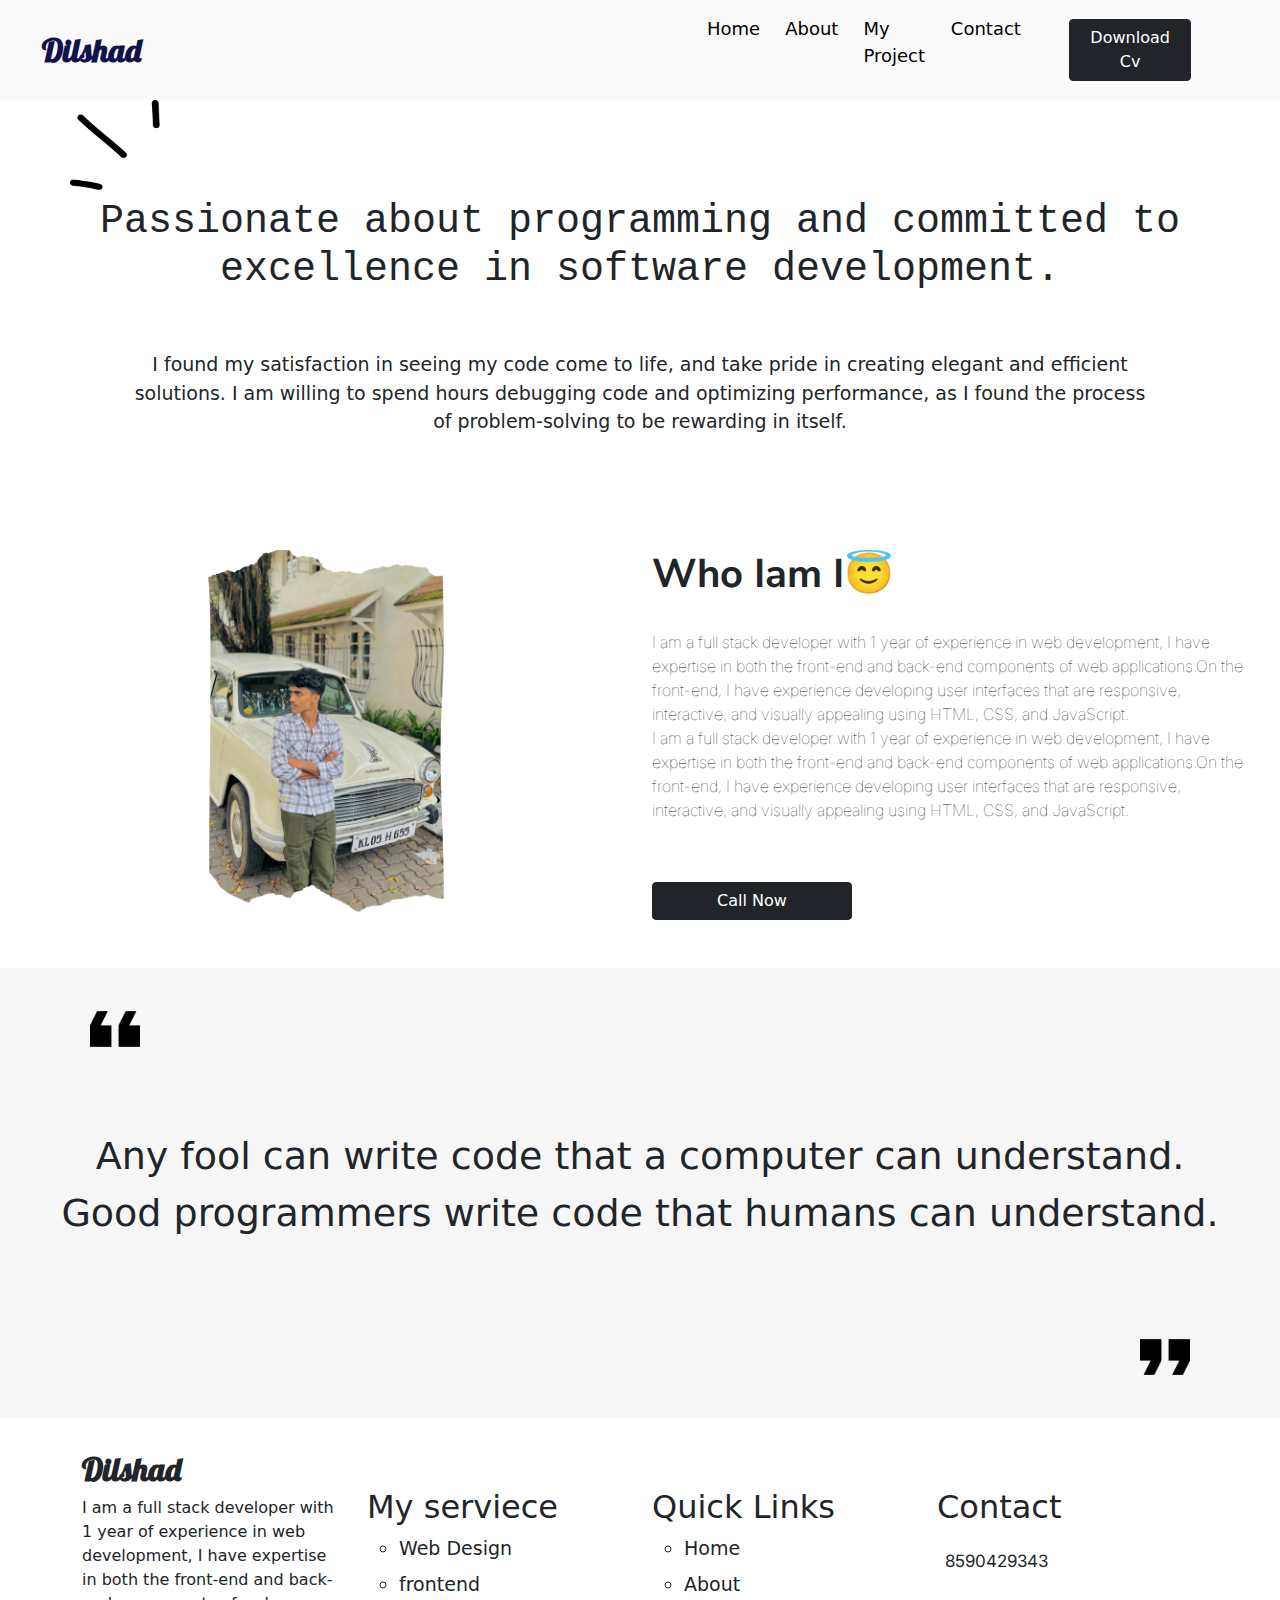
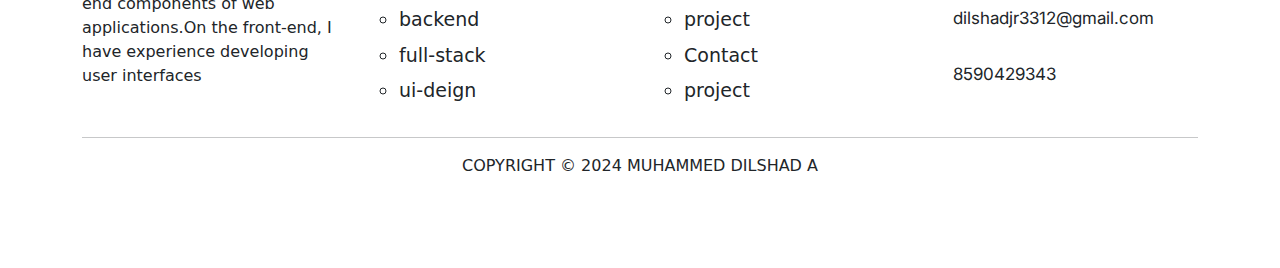
<file: about.html>
<!DOCTYPE html>
<html lang="en">

<head>
    <meta charset="UTF-8">
    <meta name="viewport" content="width=device-width, initial-scale=1.0">
    <title>Document</title>
    <link rel="stylesheet" href="about.css">
    <link rel="stylesheet" href="css/bootstrap.css">




    <link rel="stylesheet" href="https://cdnjs.cloudflare.com/ajax/libs/font-awesome/6.5.1/css/all.min.css"
        integrity="sha512-DTOQO9RWCH3ppGqcWaEA1BIZOC6xxalwEsw9c2QQeAIftl+Vegovlnee1c9QX4TctnWMn13TZye+giMm8e2LwA=="
        crossorigin="anonymous" referrerpolicy="no-referrer" />

    <link rel="preconnect" href="https://fonts.googleapis.com">
    <link rel="preconnect" href="https://fonts.gstatic.com" crossorigin>
    <link href="https://fonts.googleapis.com/css2?family=Inter&family=Nunito+Sans:opsz@6..12&family=Viga&display=swap"
        rel="stylesheet">

    <link rel="preconnect" href="https://fonts.googleapis.com">
    <link rel="preconnect" href="https://fonts.gstatic.com" crossorigin>
    <link
        href="https://fonts.googleapis.com/css2?family=Inter&family=Lobster&family=Nunito+Sans:opsz@6..12&family=Viga&display=swap"
        rel="stylesheet">

</head>

<body>
    <!-- navabr -->
    <nav class="container-fluid ">
        <div class="row  d-flex  align-items-center h-100">
            <div class="logo col col-md-3 col-lg-6 text-capitalize fw-bolder  ">dilshad</div>
            <div class="menuImg  col d-flex d-md-none justify-content-end ">
                <img id="menuBtn" src="images/menu.png " alt="">
            </div>
            <div class="Content col col-md-3 col-lg-5   d-none d-md-flex  h-100 align-items-center gap-5 justify-content-evenly ">
                <div class="links d-flex ">

                    <a href="/portfolio"> <p class="text-capitalize">Home</p> </a>
                    <a href="about.html">  <p class="text-capitalize">About</p> </a>
                    <a href="Project.html">   <p class="text-capitalize">My Project</p> </a>
                    <a href="Contact.html">  <p class="text-capitalize">Contact</p> </a>
                </div>
                <button type="button" class="btn btn-dark btn-dark-outline  text-capitalize ">Download cv</button>


            </div>
        </div>
    </nav>
    <!-- navbar end -->

    <!-- passoin -->
    <div class="passion  position-relative container d-flex flex-column gap-5 align-items-center justify-content-center">
        <img class="img-fluid arrowpassion" src="images/arrow.png" alt="">
        <h3 class="text-center headerPassion">Passionate about programming and committed to excellence in software
            development.</h3>
        <p class="passionInfo text-center px-5">I found my satisfaction in seeing my code come to life, and take pride in creating elegant and efficient
            solutions. I am willing to spend hours debugging code and optimizing performance, as I found the process of
            problem-solving to be rewarding in itself.</p>
    </div>

    <!-- passoinEnd -->

        <!-- Aboutme -->
        <section class="aboutMe container-fluid mt-5 mt-md-0 d-flex justify-content-center">
            <div class="row   w-100 h-100 ">

                <div class="imgWrapper   d-none d-md-flex item h-75 col  align-items-center justify-content-center">
                    <img class="img-fluid" src="images/me.png" alt="">
                </div>
                <div class="AboutInfo col d-flex flex-column  gap-4">
                    <h3 class="fw-bold ">Who Iam I😇</h3>
    
                    <p>I am a full stack developer with 1 year of experience in web development, I have expertise in both
                        the
                        front-end and back-end components of web applications.On the front-end, I have experience developing
                        user interfaces that are responsive, interactive, and visually appealing using HTML, CSS, and
                        JavaScript. <br>
                        I am a full stack developer with 1 year of experience in web development, I have expertise in both
                        the front-end and back-end components of web applications.On the front-end, I have experience
                        developing user interfaces that are responsive, interactive, and visually appealing using HTML, CSS,
                        and JavaScript.</p>
                    <button type="button" class="btn btn-dark btn-dark-outline  text-capitalize ">call now</button>
                </div>
            </div>
    
        </section>
        <!-- Aboutme end-->

      

         <!-- quating -->

    <section class="quating container-fluid mt-5 d-flex justify-content-center align-items-center">
        <img src="images/quote.png" class="img-fluid leftQuating " alt="">
        <img src="images/quote.png" class="img-fluid rightQuating " alt="">
        <p class="text-center  mx-5">Any fool can write code that a computer can understand. Good programmers write code
            that humans can
            understand.</p>
    </section>
    <!-- quating -->

    <footer class="container footer">
        <div class="row h-100">
            <div class="col-12 col-md-3  footerLogo d-flex    flex-column justify-content-center">
                <h4 class="text-capitalize fw-bolder mainLogo ">dilshad
                </h4>
                <p>I am a full stack developer with 1 year of experience in web development, I have expertise in both
                    the front-end and back-end components of web applications.On the front-end, I have experience
                    developing user interfaces</p>
            </div>
            <div class="col-12 col-md-3    ">
                <h4 class="text-start myServiece">My serviece</h4>
                <ul class="items ">
                    <li>Web Design</li>
                    <li>frontend</li>
                    <li>backend</li>
                    <li>full-stack</li>
                    <li>ui-deign</li>

                </ul>
            </div>
            <div class="col-12 col-md-3">
                <h4 class="text-start myServiece">Quick Links</h4>
                <ul class="items ">
                    <li>Home</li>
                    <li>About</li>
                    <li>project</li>
                    <li>Contact</li>
                    <li>project</li>

                </ul>
            </div>
            <div class="col-12 col-md-3 d-flex flex-column gap-2 ">
                <h4 class="text-start myServiece"> Contact</h4>
                <div class="watsup      d-flex justify-content-start align-items-center gap-2">
                    <i style="font-size: 28px;" class="fa-brands fa-whatsapp fw-bold "></i>
                    <p>8590429343</p>
                </div>
                <div class="email  d-flex justify-content-start align-items-center gap-3">
                    <i style="font-size: 25px;" class="fa-regular fa-envelope "></i>
                    <p>dilshadjr3312@gmail.com</p>
                </div>
                <div class="phone  d-flex justify-content-start align-items-center gap-3 ">
                    <i style="font-size: 25px;" class="fa-solid fa-phone"></i>
                    <p>8590429343</p>
                </div>

            </div>
        </div>
        <hr>
        <p class="text-center text-uppercase ">Copyright © 2024 Muhammed Dilshad A</p>
    </footer>



    <!-- sideMen -->
    <div class="sideMenu d-md-none " id="sidmenu">
        <div class="row w-100 h-100 d-flex flex-column flex-md-row ">

            <div class="logoContainer  col-3 d-flex align-items-center justify-content-center w-100 mt-4">

                <div class="logoNew  text-capitalize fw-bolder  ">dilshad</div>
                <img id="clodeIcon" src="images/close.png" alt="">
            </div>


            <div class="menuContents d-flex flex-column w-100 align-items-center gap-2  ">
                <a href="/portfolio"> <p class="text-capitalize">Home</p> </a>
                   <a href="about.html">  <p class="text-capitalize">About</p> </a>
                   <a href="Project.html">   <p class="text-capitalize">My Project</p> </a>
                   <a href="Contact.html">  <p class="text-capitalize">Contact</p> </a>
            </div>
            <div class="logosSection">

            </div>

        </div>
    </div>







    <script src="js/bootstrap.js"></script>
    <script src="about.js"></script>
</body>

</html>
</file>
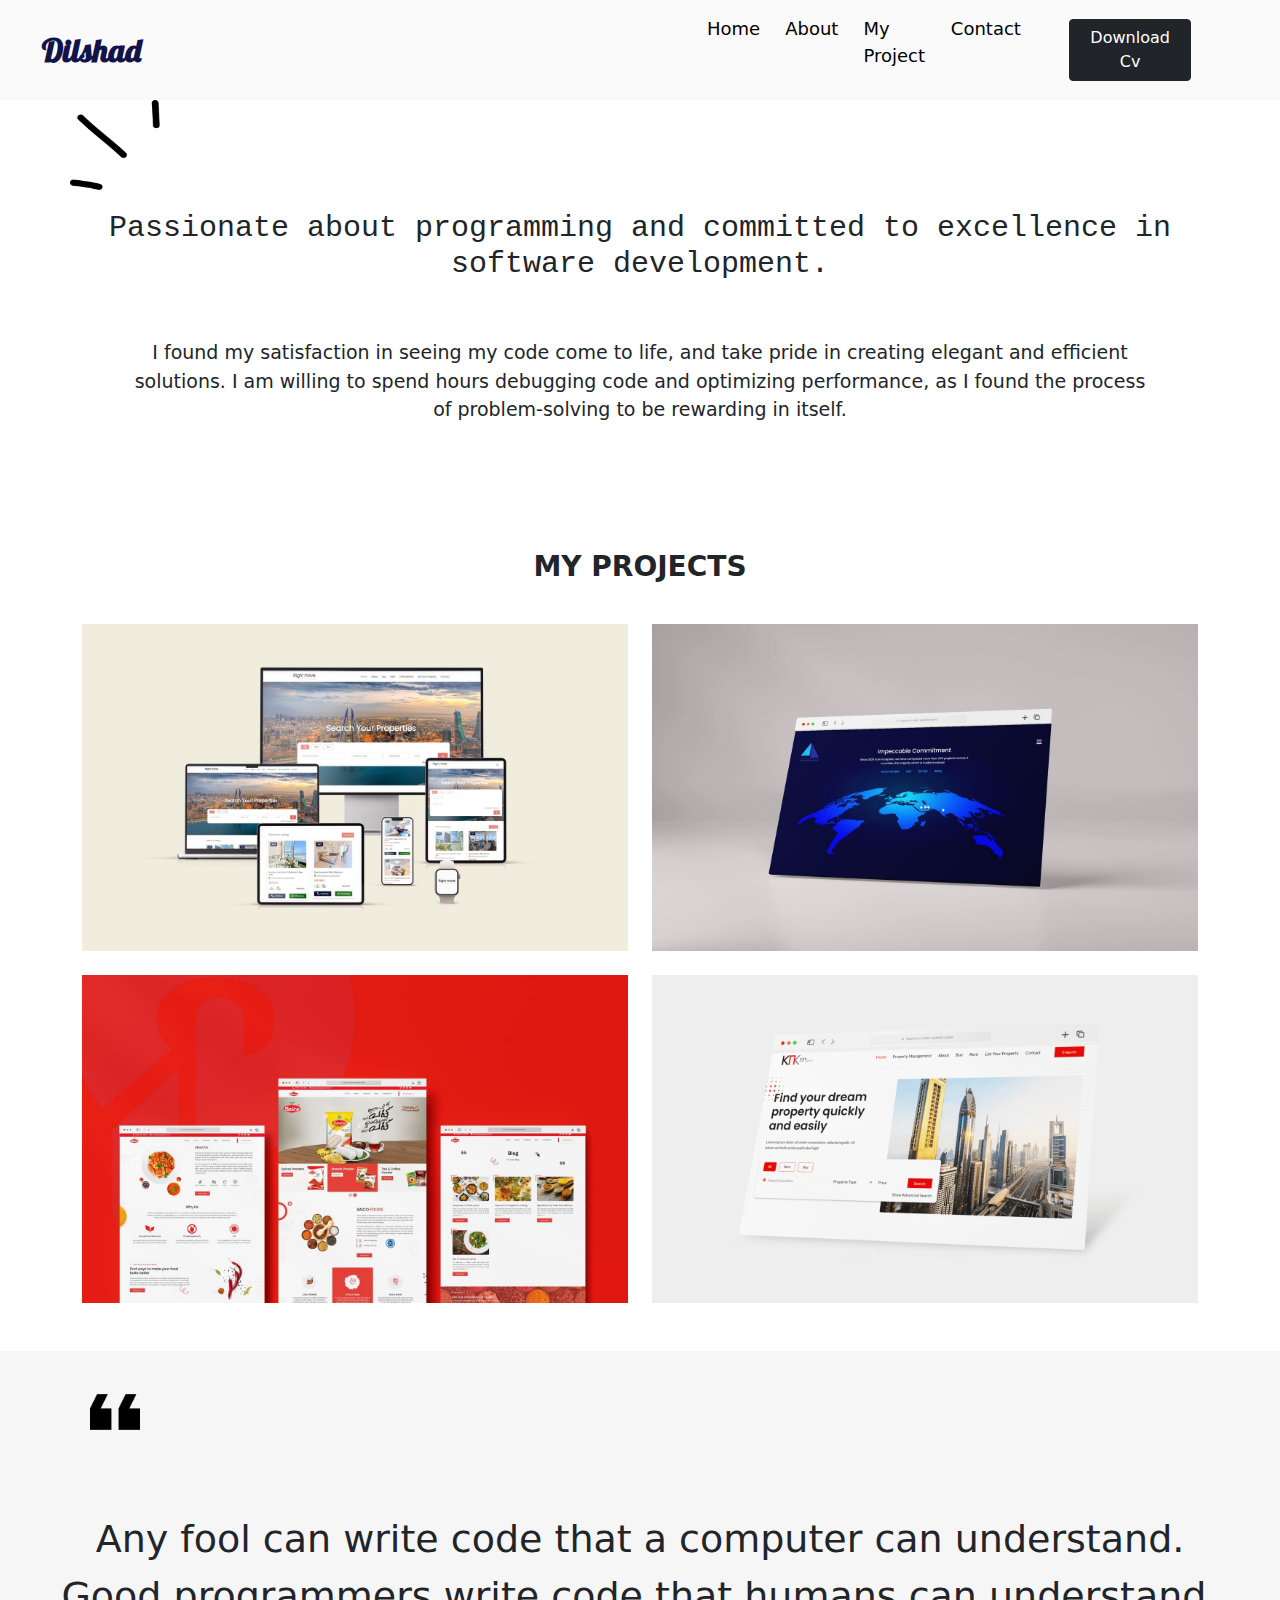
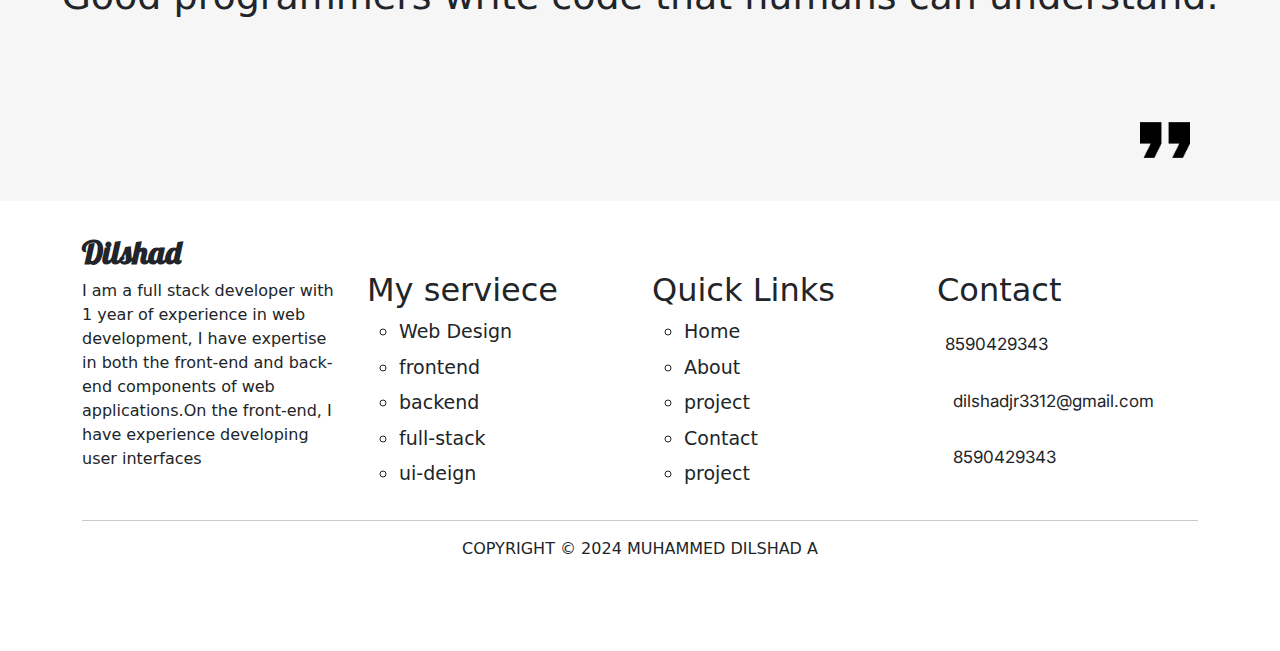
<file: Project.html>
<!DOCTYPE html>
<html lang="en">

<head>
    <meta charset="UTF-8">
    <meta name="viewport" content="width=device-width, initial-scale=1.0">
    <title>Document</title>
    <link rel="stylesheet" href="Project.css">
    <link rel="stylesheet" href="css/bootstrap.css">




    <link rel="stylesheet" href="https://cdnjs.cloudflare.com/ajax/libs/font-awesome/6.5.1/css/all.min.css"
        integrity="sha512-DTOQO9RWCH3ppGqcWaEA1BIZOC6xxalwEsw9c2QQeAIftl+Vegovlnee1c9QX4TctnWMn13TZye+giMm8e2LwA=="
        crossorigin="anonymous" referrerpolicy="no-referrer" />

    <link rel="preconnect" href="https://fonts.googleapis.com">
    <link rel="preconnect" href="https://fonts.gstatic.com" crossorigin>
    <link href="https://fonts.googleapis.com/css2?family=Inter&family=Nunito+Sans:opsz@6..12&family=Viga&display=swap"
        rel="stylesheet">

    <link rel="preconnect" href="https://fonts.googleapis.com">
    <link rel="preconnect" href="https://fonts.gstatic.com" crossorigin>
    <link
        href="https://fonts.googleapis.com/css2?family=Inter&family=Lobster&family=Nunito+Sans:opsz@6..12&family=Viga&display=swap"
        rel="stylesheet">

</head>

<body>
    <!-- navabr -->
    <nav class="container-fluid ">
        <div class="row  d-flex  align-items-center h-100">
            <div class="logo col col-md-3 col-lg-6 text-capitalize fw-bolder  ">dilshad</div>
            <div class="menuImg  col d-flex d-md-none justify-content-end ">
                <img id="menuBtn" src="images/menu.png " alt="">
            </div>
            <div class="Content col col-md-3 col-lg-5  d-none d-md-flex  h-100 align-items-center gap-5 justify-content-evenly ">
                <div class="links d-flex ">

                    <a href="/portfolio"> <p class="text-capitalize">Home</p> </a>
                    <a href="about.html">  <p class="text-capitalize">About</p> </a>
                    <a href="Project.html">   <p class="text-capitalize">My Project</p> </a>
                    <a href="Contact.html">  <p class="text-capitalize">Contact</p> </a>
                </div>
                <button type="button" class="btn btn-dark btn-dark-outline  text-capitalize ">Download cv</button>


            </div>
        </div>
    </nav>
    <!-- navbar end -->

    <!-- passoin -->
    <div
        class="passion  position-relative container d-flex flex-column gap-5 align-items-center justify-content-center">
        <img class="img-fluid arrowpassion" src="images/arrow.png" alt="">
        <h3 class="text-center headerPassion">Passionate about programming and committed to excellence in software
            development.</h3>
        <p class="passionInfo text-center px-5">I found my satisfaction in seeing my code come to life, and take pride
            in creating elegant and efficient
            solutions. I am willing to spend hours debugging code and optimizing performance, as I found the process of
            problem-solving to be rewarding in itself.</p>
    </div>

    <!-- passoinEnd -->

    <!-- Myproject -->
    <div class="container myProject">
        <h3 class="text-center text-uppercase fw-bolder">My Projects</h3>
        <div class="row mt-3 d-flex ">
            <div class="col-12 col-md-6 h-100    project1 mt-4">
                <img class="img-fluid" src="images/p1.jpg" alt="">
                <div class="infoProject    ">
                    <h3>Realia</h3>
                    <p>reali 2k 2023. This is Responsive static website, I used Masnory Js for
                        gallery Images. and used EmailJs for sending emails.

                        For this static website I used html, css, bootstrap, js and jquery. and also used owl carousel
                        and masnory for image gallery</p>
                        <div class="btnContainer d-flex align-items-center gap-5">

                            <button type="button" class="btn btn-dark btn-dark-outline  text-capitalize "> Live Demo</button>
                            <button type="button" class="btn btn-dark btn-dark-outline  text-capitalize "> Git hub Link</button>
                        </div>


                </div>

            </div>
            <div class="col-12 col-md-6 h-100    project1 mt-4">
                <img class="img-fluid" src="images/p2.jpg" alt="">
                <div class="infoProject    ">
                    <h3>Realia</h3>
                    <p>reali 2k 2023. This is Responsive static website, I used Masnory Js for
                        gallery Images. and used EmailJs for sending emails.

                        For this static website I used html, css, bootstrap, js and jquery. and also used owl carousel
                        and masnory for image gallery</p>
                        <div class="btnContainer d-flex align-items-center gap-5">

                            <button type="button" class="btn btn-dark btn-dark-outline  text-capitalize "> Live Demo</button>
                            <button type="button" class="btn btn-dark btn-dark-outline  text-capitalize "> Git hub Link</button>
                        </div>


                </div>

            </div>
            <div class="col-12 col-md-6 h-100    project1 mt-4">
                <img class="img-fluid" src="images/p3.jpg" alt="">
                <div class="infoProject    ">
                    <h3>Realia</h3>
                    <p>reali 2k 2023. This is Responsive static website, I used Masnory Js for
                        gallery Images. and used EmailJs for sending emails.

                        For this static website I used html, css, bootstrap, js and jquery. and also used owl carousel
                        and masnory for image gallery</p>
                        <div class="btnContainer d-flex align-items-center gap-5">

                            <button type="button" class="btn btn-dark btn-dark-outline  text-capitalize "> Live Demo</button>
                            <button type="button" class="btn btn-dark btn-dark-outline  text-capitalize "> Git hub Link</button>
                        </div>


                </div>

            </div>
            <div class="col-12 col-md-6 h-100    project1 mt-4">
                <img class="img-fluid" src="images/p4.png" alt="">
                <div class="infoProject    ">
                    <h3>Realia</h3>
                    <p>reali 2k 2023. This is Responsive static website, I used Masnory Js for
                        gallery Images. and used EmailJs for sending emails.

                        For this static website I used html, css, bootstrap, js and jquery. and also used owl carousel
                        and masnory for image gallery</p>
                        <div class="btnContainer d-flex align-items-center gap-5">

                            <button type="button" class="btn btn-dark btn-dark-outline  text-capitalize "> Live Demo</button>
                            <button type="button" class="btn btn-dark btn-dark-outline  text-capitalize "> Git hub Link</button>
                        </div>


                </div>

            </div>
        </div>

    </div>


    <!-- Myproject End-->




    <!-- quating -->

    <section class="quating container-fluid mt-5 d-flex justify-content-center align-items-center">
        <img src="images/quote.png" class="img-fluid leftQuating " alt="">
        <img src="images/quote.png" class="img-fluid rightQuating " alt="">
        <p class="text-center  mx-5">Any fool can write code that a computer can understand. Good programmers write code
            that humans can
            understand.</p>
    </section>
    <!-- quating -->

    <footer class="container footer">
        <div class="row h-100">
            <div class="col-12 col-md-3  footerLogo d-flex    flex-column justify-content-center">
                <h4 class="text-capitalize fw-bolder mainLogo ">dilshad
                </h4>
                <p>I am a full stack developer with 1 year of experience in web development, I have expertise in both
                    the front-end and back-end components of web applications.On the front-end, I have experience
                    developing user interfaces</p>
            </div>
            <div class="col-12 col-md-3    ">
                <h4 class="text-start myServiece">My serviece</h4>
                <ul class="items ">
                    <li>Web Design</li>
                    <li>frontend</li>
                    <li>backend</li>
                    <li>full-stack</li>
                    <li>ui-deign</li>

                </ul>
            </div>
            <div class="col-12 col-md-3">
                <h4 class="text-start myServiece">Quick Links</h4>
                <ul class="items ">
                    <li>Home</li>
                    <li>About</li>
                    <li>project</li>
                    <li>Contact</li>
                    <li>project</li>

                </ul>
            </div>
            <div class="col-12 col-md-3 d-flex flex-column gap-2 ">
                <h4 class="text-start myServiece"> Contact</h4>
                <div class="watsup      d-flex justify-content-start align-items-center gap-2">
                    <i style="font-size: 28px;" class="fa-brands fa-whatsapp fw-bold "></i>
                    <p>8590429343</p>
                </div>
                <div class="email  d-flex justify-content-start align-items-center gap-3">
                    <i style="font-size: 25px;" class="fa-regular fa-envelope "></i>
                    <p>dilshadjr3312@gmail.com</p>
                </div>
                <div class="phone  d-flex justify-content-start align-items-center gap-3 ">
                    <i style="font-size: 25px;" class="fa-solid fa-phone"></i>
                    <p>8590429343</p>
                </div>

            </div>
        </div>
        <hr>
        <p class="text-center text-uppercase ">Copyright © 2024 Muhammed Dilshad A</p>
    </footer>



    <!-- sideMen -->
    <div class="sideMenu d-md-none " id="sidmenu">
        <div class="row w-100 h-100 d-flex flex-column flex-md-row ">

            <div class="logoContainer  col-3 d-flex align-items-center justify-content-center w-100 mt-4">

                <div class="logoNew  text-capitalize fw-bolder  ">dilshad</div>
                <img id="clodeIcon" src="images/close.png" alt="">
            </div>


            <div class="menuContents d-flex flex-column w-100 align-items-center gap-2  ">
                <a href="/portfolio"> <p class="text-capitalize">Home</p> </a>
                   <a href="about.html">  <p class="text-capitalize">About</p> </a>
                   <a href="Project.html">   <p class="text-capitalize">My Project</p> </a>
                   <a href="Contact.html">  <p class="text-capitalize">Contact</p> </a>
            </div>
            <div class="logosSection">

            </div>

        </div>
    </div>







    <script src="js/bootstrap.js"></script>
    <script src="project.js"></script>
</body>

</html>
</file>
<file: about.css>
* {
    padding: 0;
    margin: 0;

}

nav {
    background-color: #FAFAFA;
    height: 100px;

}

nav .logo {
    font-family: 'Lobster', sans-serif;
    font-size: 2rem;
    margin-left: 30px;
    color: #13134B;

}
nav p{
    color: black;
}
nav a{
    text-decoration: none;
}
.sideMenu p{
    color: black;
}
.sideMenu a{
    text-decoration: none;
}

.Content :where(p) {
    font-size: 18px;
    margin-left: 25px;
}

.btn-dark-outline {
    /* border: 2px solid #13134B; */
    background-color: #13134B;
    color: white;
}

.btn-dark-outline:hover {
    background-color: white;
    color: #13134B;
    border: 1px solid #13134B;
}

.passion {
    height: 85vh;
}

.passion .headerPassion {
    font-size: 30px;
    font-weight: 400;
    font-family: 'Roboto Mono', monospace;
}
.passion .passionInfo{
    font-size: 19px;
}
.passion .arrowpassion {
    top: 0;
    left: 0;
    width: 50px;
    height: 50px;
    position: absolute;
}


.imgWrapper img {
    max-width: 60%;
    /* -webkit-mask-image: url(images/mytheme.svg);
    -webkit-mask-size: contain;
    -webkit-mask-position: center center;
    -webkit-mask-repeat: no-repeat; */
}

.AboutInfo h3 {
    font-size: 40px;
    font-family: 'Nunito Sans', sans-serif;


}

.AboutInfo p {
    font-weight: lighter;
    margin-left: 0px;
    font-family: 'Inter', sans-serif;
}

.AboutInfo button {
    max-width: 200px;
    margin-top: 20px;
}

.quating{
    position: relative;
    height: 50vh;
    background-color: #F6F6F6;
}
.quating p{
    font-weight: 500;
    font-size: 28px;
    font-family: system-ui, -apple-system, BlinkMacSystemFont, 'Segoe UI', Roboto, Oxygen, Ubuntu, Cantarell, 'Open Sans', 'Helvetica Neue', sans-serif;
}
.quating .leftQuating{
    transform: rotate(180deg);
    position: absolute;
    left: 7%;
    top: 8%;
    width: 50px;
    height: 50px;
    object-fit: cover;
}
.quating .rightQuating {
    position: absolute;
    right: 7%;
    bottom: 8%;
    width: 50px;
    height: 50px;
    object-fit: cover;

}
.footer{
    min-height: 50vh;
}
.footerLogo .mainLogo {
    margin-top: 15px;
    font-family: 'Lobster', sans-serif;
    font-size: 2rem;
    
}
.footer .myServiece{
    font-size: 2rem;
    margin-top: 70px;
}
.footer ul li{
    margin-top: 7px;
    font-size: 19px;
    list-style-type: circle;
}
.footer .watsup,.email,.phone p{
    font-size: 17px;
    margin-top: 7px;
    font-family: 'Inter', sans-serif;

}

.sideMenu {
    position: fixed;
    height: 100vh;
    width: 80%;
    background-color: rgb(245, 245, 245);
    top: 0;
    left: -800px;
    transition: all 0.5s ease;

}

.logoNew {
    font-family: 'Lobster', sans-serif;
    font-size: 2rem;
    margin-left: 30px;
    color: #13134B;
    flex: 2;
}

.menuContents {
    flex: 10;
}

.menuContents p {
    font-weight: 500;
    font-size: 19px;
}

.logosSection {
    flex: 8;
}
@media (min-width: 768px) {
    .passion {
        height: 50vh;
    }
    .quating p{
        font-size: 38px;
    }
    .passion .arrowpassion {
     
        width: 90px;
        height: 90px;
        }
        .passion .headerPassion {
            font-size: 40px;
         
        }
     
}
</file>
<file: Project.css>
* {
    padding: 0;
    margin: 0;

}

nav {
    background-color: #FAFAFA;
    height: 100px;

}

nav .logo {
    font-family: 'Lobster', sans-serif;
    font-size: 2rem;
    margin-left: 30px;
    color: #13134B;

}
nav p{
    color: black;
}
nav a{
    text-decoration: none;
}
.Content :where(p) {
    font-size: 18px;
    margin-left: 25px;
}

.btn-dark-outline {
    /* border: 2px solid #13134B; */
    background-color: #13134B;
    color: white;
}

.btn-dark-outline:hover {
    background-color: white;
    color: #13134B;
    border: 1px solid #13134B;
}

.passion {
    height: 85vh;
}

.passion .headerPassion {
    font-size: 30px;
    font-weight: 400;
    font-family: 'Roboto Mono', monospace;
}

.passion .passionInfo {
    font-size: 19px;
}

.passion .arrowpassion {
    top: 0;
    left: 0;
    width: 55px;
    height: 55px;
    position: absolute;
}


.imgWrapper img {
    max-width: 60%;

}



.quating {
    position: relative;
    height: 50vh;
    background-color: #F6F6F6;
}

.quating p {
    font-weight: 500;
    font-size: 28px;
    font-family: system-ui, -apple-system, BlinkMacSystemFont, 'Segoe UI', Roboto, Oxygen, Ubuntu, Cantarell, 'Open Sans', 'Helvetica Neue', sans-serif;
}

.quating .leftQuating {
    transform: rotate(180deg);
    position: absolute;
    left: 7%;
    top: 8%;
    width: 50px;
    height: 50px;
    object-fit: cover;
}

.quating .rightQuating {
    position: absolute;
    right: 7%;
    bottom: 8%;
    width: 50px;
    height: 50px;
    object-fit: cover;

}

.footer {
    min-height: 50vh;
}

.footerLogo .mainLogo {
    margin-top: 15px;
    font-family: 'Lobster', sans-serif;
    font-size: 2rem;

}

.footer .myServiece {
    font-size: 2rem;
    margin-top: 70px;
}

.footer ul li {
    margin-top: 7px;
    font-size: 19px;
    list-style-type: circle;
}

.footer .watsup,
.email,
.phone p {
    font-size: 17px;
    margin-top: 7px;
    font-family: 'Inter', sans-serif;

}

.sideMenu {
    position: fixed;
    height: 100vh;
    width: 80%;
    background-color: rgb(245, 245, 245);
    top: 0;
    left: -800px;
    transition: all 0.5s ease;

}
.sideMenu p{
    color: black;
}
.sideMenu a{
    text-decoration: none;
}
.logoNew {
    font-family: 'Lobster', sans-serif;
    font-size: 2rem;
    margin-left: 30px;
    color: #13134B;
    flex: 2;
}

.menuContents {
    flex: 10;
}

.menuContents p {
    font-weight: 500;
    font-size: 19px;
}

.logosSection {
    flex: 8;
}

.myProject .project1 {
    /* overflow: hidden; */
    cursor: pointer;
    display: flex;
    flex-direction: column;
}

.myProject .infoProject {

    background-color: rgba(255, 255, 245);
    height: 85%;
    width: 90%;
    display: flex;
    flex-direction: column;
    align-items: start;
    margin-top: 10px;
    gap: 10px;
    transition: all 0.8s ease-in;
}

.project1:hover .infoProject {
    bottom: 20px;
}

.infoProject h3 {
    font-family: 'Inter', sans-serif;
    font-weight: 600;
    font-size: 28px;
    margin-left: 20px;

}
.infoProject button{
    margin-left: 20px;
}

.infoProject p {
    text-transform: capitalize;
    margin: 0 15px;

}

@media (min-width: 768px) {
    .passion {
        height: 50vh;
    }

    .quating p {
        font-size: 38px;
    }

    .passion .arrowpassion {

        width: 90px;
        height: 90px;
    }

    .myProject .project1 {
        overflow: hidden;
        cursor: pointer;
        position: relative;
        display: flex;
        align-items: center;
        justify-content: center;
        
    }

    .myProject .infoProject {
        position: absolute;
        bottom: -400px;
        background-color: rgba(255, 255, 245);
        height: 85%;
        width: 90%;
        display: flex;
        align-items: center;
        justify-content: center;
        gap: 10px;
        transition: all 0.8s ease-in;
    }

    .project1:hover .infoProject {
        bottom: 20px;
    }

    .passion .headerPassion {
        font-size: 30px;
 
    }
}
</file>
